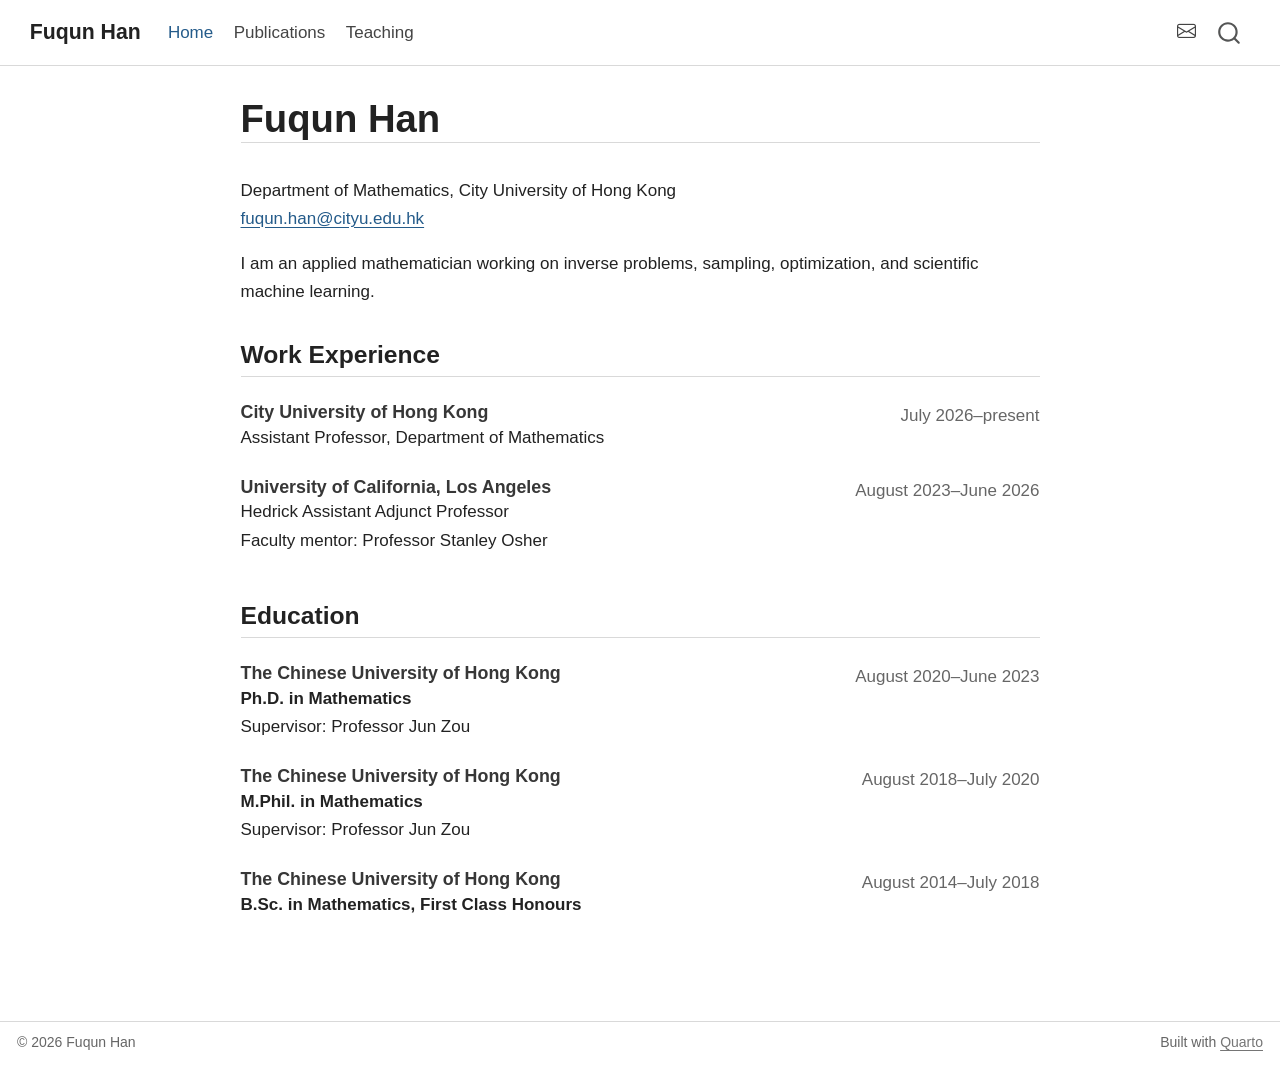
<file: index.html>
<!DOCTYPE html>
<html xmlns="http://www.w3.org/1999/xhtml" lang="en" xml:lang="en"><head>

<meta charset="utf-8">
<meta name="generator" content="quarto-1.10.18">

<meta name="viewport" content="width=device-width, initial-scale=1.0, user-scalable=yes">


<title>Fuqun Han</title>
<style>
/* Default styles provided by pandoc.
** See https://pandoc.org/MANUAL.html#variables-for-html for config info.
*/
span.smallcaps{font-variant: small-caps;}
div.columns{display: flex; gap: 1.5em;}
div.column{flex: auto;}
@media screen {
div.columns{gap: min(4vw, 1.5em);}
div.column{overflow-x: auto;}
}
div.hanging-indent{margin-left: 1.5em; text-indent: -1.5em;}
ul.task-list{list-style: none;}
ul.task-list li input[type="checkbox"] {
  width: 0.8em;
  margin: 0 0.8em 0.2em -1em; /* quarto-specific, see https://github.com/quarto-dev/quarto-cli/issues/4556 */ 
  vertical-align: middle;
}
</style>


<script src="site_libs/quarto-nav/quarto-nav.js"></script>
<script src="site_libs/quarto-nav/headroom.min.js"></script>
<script src="site_libs/clipboard/clipboard.min.js"></script>
<script src="site_libs/quarto-search/autocomplete.umd.js"></script>
<script src="site_libs/quarto-search/fuse.min.js"></script>
<script src="site_libs/quarto-search/quarto-search.js"></script>
<meta name="quarto:offset" content="./">
<script src="site_libs/quarto-html/quarto.js" type="module"></script>
<script src="site_libs/quarto-html/tabsets/tabsets.js" type="module"></script>
<script src="site_libs/quarto-html/popper.min.js"></script>
<script src="site_libs/quarto-html/tippy.umd.min.js"></script>
<script src="site_libs/quarto-html/anchor.min.js"></script>
<link href="site_libs/quarto-html/tippy.css" rel="stylesheet">
<link href="site_libs/quarto-html/quarto-syntax-highlighting-64a204ab8560d761af7679ceaba22944.css" rel="stylesheet" id="quarto-text-highlighting-styles">
<script src="site_libs/bootstrap/bootstrap.min.js"></script>
<link href="site_libs/bootstrap/bootstrap-icons.css" rel="stylesheet">
<link href="site_libs/bootstrap/bootstrap-445b8638c3d06994fee0907d791121c4.min.css" rel="stylesheet" append-hash="true" id="quarto-bootstrap" data-mode="light">
<script id="quarto-search-options" type="application/json">{
  "location": "navbar",
  "copy-button": false,
  "collapse-after": 3,
  "panel-placement": "end",
  "type": "overlay",
  "limit": 50,
  "keyboard-shortcut": [
    "f",
    "/",
    "s"
  ],
  "show-item-context": false,
  "language": {
    "search-no-results-text": "No results",
    "search-matching-documents-text": "matching documents",
    "search-copy-link-title": "Copy link to search",
    "search-hide-matches-text": "Hide additional matches",
    "search-more-match-text": "more match in this document",
    "search-more-matches-text": "more matches in this document",
    "search-clear-button-title": "Clear",
    "search-text-placeholder": "",
    "search-detached-cancel-button-title": "Cancel",
    "search-submit-button-title": "Submit",
    "search-label": "Search"
  }
}</script>


<link rel="stylesheet" href="styles.css">
</head>

<body class="nav-fixed fullcontent quarto-light">

<div id="quarto-search-results"></div>
  <header id="quarto-header" class="headroom fixed-top">
    <nav class="navbar navbar-expand-lg " data-bs-theme="dark">
      <div class="navbar-container container-fluid">
      <div class="navbar-brand-container mx-auto">
    <a class="navbar-brand" href="./index.html">
    <span class="navbar-title">Fuqun Han</span>
    </a>
  </div>
            <div id="quarto-search" class="" title="Search"></div>
          <button class="navbar-toggler" type="button" data-bs-toggle="collapse" data-bs-target="#navbarCollapse" aria-controls="navbarCollapse" role="menu" aria-expanded="false" aria-label="Toggle navigation" onclick="if (window.quartoToggleHeadroom) { window.quartoToggleHeadroom(); }">
  <span class="navbar-toggler-icon"></span>
</button>
          <div class="collapse navbar-collapse" id="navbarCollapse">
            <ul class="navbar-nav navbar-nav-scroll me-auto">
  <li class="nav-item">
    <a class="nav-link active" href="./index.html" aria-current="page"> 
<span class="menu-text">Home</span></a>
  </li>  
  <li class="nav-item">
    <a class="nav-link" href="./publications.html"> 
<span class="menu-text">Publications</span></a>
  </li>  
  <li class="nav-item">
    <a class="nav-link" href="./teaching.html"> 
<span class="menu-text">Teaching</span></a>
  </li>  
</ul>
            <ul class="navbar-nav navbar-nav-scroll ms-auto">
  <li class="nav-item compact">
    <a class="nav-link" href="mailto:fuqun.han@cityu.edu.hk"> <i class="bi bi-envelope" role="img" aria-label="Email Fuqun Han">
</i> 
<span class="menu-text"></span></a>
  </li>  
</ul>
          </div> <!-- /navcollapse -->
            <div class="quarto-navbar-tools">
</div>
      </div> <!-- /container-fluid -->
    </nav>
</header>
<!-- content -->
<div id="quarto-content" class="quarto-container page-columns page-rows-contents page-layout-article page-navbar">
<!-- sidebar -->
<!-- margin-sidebar -->
    
<!-- main -->
<main class="content" id="quarto-document-content">

<header id="title-block-header" class="quarto-title-block default">
<div class="quarto-title">
<h1 class="title">Fuqun Han</h1>
</div>



<div class="quarto-title-meta">

    
  
    
  </div>
  


</header>


<p>Department of Mathematics, City University of Hong Kong<br>
<a href="mailto:fuqun.han@cityu.edu.hk">fuqun.han@cityu.edu.hk</a></p>
<p>I am an applied mathematician working on inverse problems, sampling, optimization, and scientific machine learning.</p>
<section id="work-experience" class="level2">
<h2 class="anchored" data-anchor-id="work-experience">Work Experience</h2>
<div class="entry">
<section id="city-university-of-hong-kong" class="level3 entry-main">
<h3 class="anchored" data-anchor-id="city-university-of-hong-kong">City University of Hong Kong</h3>
<p>Assistant Professor, Department of Mathematics</p>
</section>
<div class="entry-date">
<p>July 2026–present</p>
</div>
</div>
<div class="entry">
<section id="university-of-california-los-angeles" class="level3 entry-main">
<h3 class="anchored" data-anchor-id="university-of-california-los-angeles">University of California, Los Angeles</h3>
<p>Hedrick Assistant Adjunct Professor<br>
Faculty mentor: Professor Stanley Osher</p>
</section>
<div class="entry-date">
<p>August 2023–June 2026</p>
</div>
</div>
</section>
<section id="education" class="level2">
<h2 class="anchored" data-anchor-id="education">Education</h2>
<div class="entry">
<section id="the-chinese-university-of-hong-kong" class="level3 entry-main">
<h3 class="anchored" data-anchor-id="the-chinese-university-of-hong-kong">The Chinese University of Hong Kong</h3>
<p><strong>Ph.D.&nbsp;in Mathematics</strong><br>
Supervisor: Professor Jun Zou</p>
</section>
<div class="entry-date">
<p>August 2020–June 2023</p>
</div>
</div>
<div class="entry">
<section id="the-chinese-university-of-hong-kong-1" class="level3 entry-main">
<h3 class="anchored" data-anchor-id="the-chinese-university-of-hong-kong-1">The Chinese University of Hong Kong</h3>
<p><strong>M.Phil. in Mathematics</strong><br>
Supervisor: Professor Jun Zou</p>
</section>
<div class="entry-date">
<p>August 2018–July 2020</p>
</div>
</div>
<div class="entry">
<section id="the-chinese-university-of-hong-kong-2" class="level3 entry-main">
<h3 class="anchored" data-anchor-id="the-chinese-university-of-hong-kong-2">The Chinese University of Hong Kong</h3>
<p><strong>B.Sc. in Mathematics, First Class Honours</strong></p>
</section>
<div class="entry-date">
<p>August 2014–July 2018</p>
</div>
</div>


</section>

</main> <!-- /main -->
<script id="quarto-html-after-body" type="application/javascript">
  window.document.addEventListener("DOMContentLoaded", function (event) {
    const icon = "";
    const anchorJS = new window.AnchorJS();
    anchorJS.options = {
      placement: 'right',
      icon: icon
    };
    anchorJS.add('.anchored');
    const isCodeAnnotation = (el) => {
      for (const clz of el.classList) {
        if (clz.startsWith('code-annotation-')) {                     
          return true;
        }
      }
      return false;
    }
    const onCopySuccess = function(e) {
      // button target
      const button = e.trigger;
      // don't keep focus
      button.blur();
      // flash "checked"
      button.classList.add('code-copy-button-checked');
      var currentTitle = button.getAttribute("title");
      button.setAttribute("title", "Copied!");
      let tooltip;
      if (window.bootstrap) {
        button.setAttribute("data-bs-toggle", "tooltip");
        button.setAttribute("data-bs-placement", "left");
        button.setAttribute("data-bs-title", "Copied!");
        tooltip = new bootstrap.Tooltip(button, 
          { trigger: "manual", 
            customClass: "code-copy-button-tooltip",
            offset: [0, -8]});
        tooltip.show();    
      }
      setTimeout(function() {
        if (tooltip) {
          tooltip.hide();
          button.removeAttribute("data-bs-title");
          button.removeAttribute("data-bs-toggle");
          button.removeAttribute("data-bs-placement");
        }
        button.setAttribute("title", currentTitle);
        button.classList.remove('code-copy-button-checked');
      }, 1000);
      // clear code selection
      e.clearSelection();
    }
    const getTextToCopy = function(trigger) {
      const outerScaffold = trigger.parentElement.cloneNode(true);
      const codeEl = outerScaffold.querySelector('code');
      for (const childEl of codeEl.children) {
        if (isCodeAnnotation(childEl)) {
          childEl.remove();
        }
      }
      return codeEl.innerText;
    }
    const clipboard = new window.ClipboardJS('.code-copy-button:not([data-in-quarto-modal])', {
      text: getTextToCopy
    });
    clipboard.on('success', onCopySuccess);
    if (window.document.getElementById('quarto-embedded-source-code-modal')) {
      const clipboardModal = new window.ClipboardJS('.code-copy-button[data-in-quarto-modal]', {
        text: getTextToCopy,
        container: window.document.getElementById('quarto-embedded-source-code-modal')
      });
      clipboardModal.on('success', onCopySuccess);
    }
      var localhostRegex = new RegExp(/^(?:http|https):\/\/localhost\:?[0-9]*\//);
      var mailtoRegex = new RegExp(/^mailto:/);
        var filterRegex = new RegExp("https:\/\/fq-han\.github\.io\/webpage\/");
      var isInternal = (href) => {
          return filterRegex.test(href) || localhostRegex.test(href) || mailtoRegex.test(href);
      }
      // Inspect non-navigation links and adorn them if external
     var links = window.document.querySelectorAll('a[href]:not(.nav-link):not(.navbar-brand):not(.toc-action):not(.sidebar-link):not(.sidebar-item-toggle):not(.pagination-link):not(.no-external):not([aria-hidden]):not(.dropdown-item):not(.quarto-navigation-tool):not(.about-link)');
      for (var i=0; i<links.length; i++) {
        const link = links[i];
        if (!isInternal(link.href)) {
          // undo the damage that might have been done by quarto-nav.js in the case of
          // links that we want to consider external
          if (link.dataset.originalHref !== undefined) {
            link.href = link.dataset.originalHref;
          }
        }
      }
    function tippyHover(el, contentFn, onTriggerFn, onUntriggerFn) {
      const config = {
        allowHTML: true,
        maxWidth: 500,
        delay: 100,
        arrow: false,
        appendTo: function(el) {
            return el.parentElement;
        },
        interactive: true,
        interactiveBorder: 10,
        theme: 'quarto',
        placement: 'bottom-start',
      };
      if (contentFn) {
        config.content = contentFn;
      }
      if (onTriggerFn) {
        config.onTrigger = onTriggerFn;
      }
      if (onUntriggerFn) {
        config.onUntrigger = onUntriggerFn;
      }
      window.tippy(el, config); 
    }
    const noterefs = window.document.querySelectorAll('a[role="doc-noteref"]');
    for (var i=0; i<noterefs.length; i++) {
      const ref = noterefs[i];
      tippyHover(ref, function() {
        // use id or data attribute instead here
        let href = ref.getAttribute('data-footnote-href') || ref.getAttribute('href');
        try { href = new URL(href).hash; } catch {}
        const id = href.replace(/^#\/?/, "");
        const note = window.document.getElementById(id);
        if (note) {
          return note.innerHTML;
        } else {
          return "";
        }
      });
    }
    const xrefs = window.document.querySelectorAll('a.quarto-xref');
    const processXRef = (id, note) => {
      // Strip column container classes
      const stripColumnClz = (el) => {
        el.classList.remove("page-full", "page-columns");
        if (el.children) {
          for (const child of el.children) {
            stripColumnClz(child);
          }
        }
      }
      stripColumnClz(note)
      if (id === null || id.startsWith('sec-')) {
        // Special case sections, only their first couple elements
        const container = document.createElement("div");
        if (note.children && note.children.length > 2) {
          container.appendChild(note.children[0].cloneNode(true));
          for (let i = 1; i < note.children.length; i++) {
            const child = note.children[i];
            if (child.tagName === "P" && child.innerText === "") {
              continue;
            } else {
              container.appendChild(child.cloneNode(true));
              break;
            }
          }
          if (window.Quarto?.typesetMath) {
            window.Quarto.typesetMath(container);
          }
          return container.innerHTML
        } else {
          if (window.Quarto?.typesetMath) {
            window.Quarto.typesetMath(note);
          }
          return note.innerHTML;
        }
      } else {
        // Remove any anchor links if they are present
        const anchorLink = note.querySelector('a.anchorjs-link');
        if (anchorLink) {
          anchorLink.remove();
        }
        if (window.Quarto?.typesetMath) {
          window.Quarto.typesetMath(note);
        }
        if (note.classList.contains("callout")) {
          return note.outerHTML;
        } else {
          return note.innerHTML;
        }
      }
    }
    for (var i=0; i<xrefs.length; i++) {
      const xref = xrefs[i];
      tippyHover(xref, undefined, function(instance) {
        instance.disable();
        let url = xref.getAttribute('href');
        let hash = undefined; 
        if (url.startsWith('#')) {
          hash = url;
        } else {
          try { hash = new URL(url).hash; } catch {}
        }
        if (hash) {
          const id = hash.replace(/^#\/?/, "");
          const note = window.document.getElementById(id);
          if (note !== null) {
            try {
              const html = processXRef(id, note.cloneNode(true));
              instance.setContent(html);
            } finally {
              instance.enable();
              instance.show();
            }
          } else {
            // See if we can fetch this
            fetch(url.split('#')[0])
            .then(res => res.text())
            .then(html => {
              const parser = new DOMParser();
              const htmlDoc = parser.parseFromString(html, "text/html");
              const note = htmlDoc.getElementById(id);
              if (note !== null) {
                const html = processXRef(id, note);
                instance.setContent(html);
              } 
            }).finally(() => {
              instance.enable();
              instance.show();
            });
          }
        } else {
          // See if we can fetch a full url (with no hash to target)
          // This is a special case and we should probably do some content thinning / targeting
          fetch(url)
          .then(res => res.text())
          .then(html => {
            const parser = new DOMParser();
            const htmlDoc = parser.parseFromString(html, "text/html");
            const note = htmlDoc.querySelector('main.content');
            if (note !== null) {
              // This should only happen for chapter cross references
              // (since there is no id in the URL)
              // remove the first header
              if (note.children.length > 0 && note.children[0].tagName === "HEADER") {
                note.children[0].remove();
              }
              const html = processXRef(null, note);
              instance.setContent(html);
            } 
          }).finally(() => {
            instance.enable();
            instance.show();
          });
        }
      }, function(instance) {
      });
    }
        let selectedAnnoteEl;
        const selectorForAnnotation = ( cell, annotation) => {
          let cellAttr = 'data-code-cell="' + cell + '"';
          let lineAttr = 'data-code-annotation="' +  annotation + '"';
          const selector = 'span[' + cellAttr + '][' + lineAttr + ']';
          return selector;
        }
        const selectCodeLines = (annoteEl) => {
          const doc = window.document;
          const targetCell = annoteEl.getAttribute("data-target-cell");
          const targetAnnotation = annoteEl.getAttribute("data-target-annotation");
          const annoteSpan = window.document.querySelector(selectorForAnnotation(targetCell, targetAnnotation));
          const lines = annoteSpan.getAttribute("data-code-lines").split(",");
          const lineIds = lines.map((line) => {
            return targetCell + "-" + line;
          })
          let top = null;
          let height = null;
          let parent = null;
          if (lineIds.length > 0) {
              //compute the position of the single el (top and bottom and make a div)
              const el = window.document.getElementById(lineIds[0]);
              top = el.offsetTop;
              height = el.offsetHeight;
              parent = el.parentElement.parentElement;
            if (lineIds.length > 1) {
              const lastEl = window.document.getElementById(lineIds[lineIds.length - 1]);
              const bottom = lastEl.offsetTop + lastEl.offsetHeight;
              height = bottom - top;
            }
            if (top !== null && height !== null && parent !== null) {
              // cook up a div (if necessary) and position it 
              let div = window.document.getElementById("code-annotation-line-highlight");
              if (div === null) {
                div = window.document.createElement("div");
                div.setAttribute("id", "code-annotation-line-highlight");
                div.style.position = 'absolute';
                parent.appendChild(div);
              }
              div.style.top = top - 2 + "px";
              div.style.height = height + 4 + "px";
              div.style.left = 0;
              let gutterDiv = window.document.getElementById("code-annotation-line-highlight-gutter");
              if (gutterDiv === null) {
                gutterDiv = window.document.createElement("div");
                gutterDiv.setAttribute("id", "code-annotation-line-highlight-gutter");
                gutterDiv.style.position = 'absolute';
                const codeCell = window.document.getElementById(targetCell);
                const gutter = codeCell.querySelector('.code-annotation-gutter');
                gutter.appendChild(gutterDiv);
              }
              gutterDiv.style.top = top - 2 + "px";
              gutterDiv.style.height = height + 4 + "px";
            }
            selectedAnnoteEl = annoteEl;
          }
        };
        const unselectCodeLines = () => {
          const elementsIds = ["code-annotation-line-highlight", "code-annotation-line-highlight-gutter"];
          elementsIds.forEach((elId) => {
            const div = window.document.getElementById(elId);
            if (div) {
              div.remove();
            }
          });
          selectedAnnoteEl = undefined;
        };
          // Handle positioning of the toggle
      window.addEventListener(
        "resize",
        throttle(() => {
          elRect = undefined;
          if (selectedAnnoteEl) {
            selectCodeLines(selectedAnnoteEl);
          }
        }, 10)
      );
      function throttle(fn, ms) {
      let throttle = false;
      let timer;
        return (...args) => {
          if(!throttle) { // first call gets through
              fn.apply(this, args);
              throttle = true;
          } else { // all the others get throttled
              if(timer) clearTimeout(timer); // cancel #2
              timer = setTimeout(() => {
                fn.apply(this, args);
                timer = throttle = false;
              }, ms);
          }
        };
      }
        // Attach click handler to the DT
        const annoteDls = window.document.querySelectorAll('dt[data-target-cell]');
        for (const annoteDlNode of annoteDls) {
          annoteDlNode.addEventListener('click', (event) => {
            const clickedEl = event.target;
            if (clickedEl !== selectedAnnoteEl) {
              unselectCodeLines();
              const activeEl = window.document.querySelector('dt[data-target-cell].code-annotation-active');
              if (activeEl) {
                activeEl.classList.remove('code-annotation-active');
              }
              selectCodeLines(clickedEl);
              clickedEl.classList.add('code-annotation-active');
            } else {
              // Unselect the line
              unselectCodeLines();
              clickedEl.classList.remove('code-annotation-active');
            }
          });
        }
    const findCites = (el) => {
      const parentEl = el.parentElement;
      if (parentEl) {
        const cites = parentEl.dataset.cites;
        if (cites) {
          return {
            el,
            cites: cites.split(' ')
          };
        } else {
          return findCites(el.parentElement)
        }
      } else {
        return undefined;
      }
    };
    var bibliorefs = window.document.querySelectorAll('a[role="doc-biblioref"]');
    for (var i=0; i<bibliorefs.length; i++) {
      const ref = bibliorefs[i];
      const citeInfo = findCites(ref);
      if (citeInfo) {
        tippyHover(citeInfo.el, function() {
          var popup = window.document.createElement('div');
          citeInfo.cites.forEach(function(cite) {
            var citeDiv = window.document.createElement('div');
            citeDiv.classList.add('hanging-indent');
            citeDiv.classList.add('csl-entry');
            var biblioDiv = window.document.getElementById('ref-' + cite);
            if (biblioDiv) {
              citeDiv.innerHTML = biblioDiv.innerHTML;
            }
            popup.appendChild(citeDiv);
          });
          return popup.innerHTML;
        });
      }
    }
  });
  </script>
</div> <!-- /content -->
<footer class="footer">
  <div class="nav-footer">
    <div class="nav-footer-left">
<p>© 2026 Fuqun Han</p>
</div>   
    <div class="nav-footer-center">
      &nbsp;
    </div>
    <div class="nav-footer-right">
<p>Built with <a href="https://quarto.org/">Quarto</a></p>
</div>
  </div>
</footer>




</body></html>
</file>
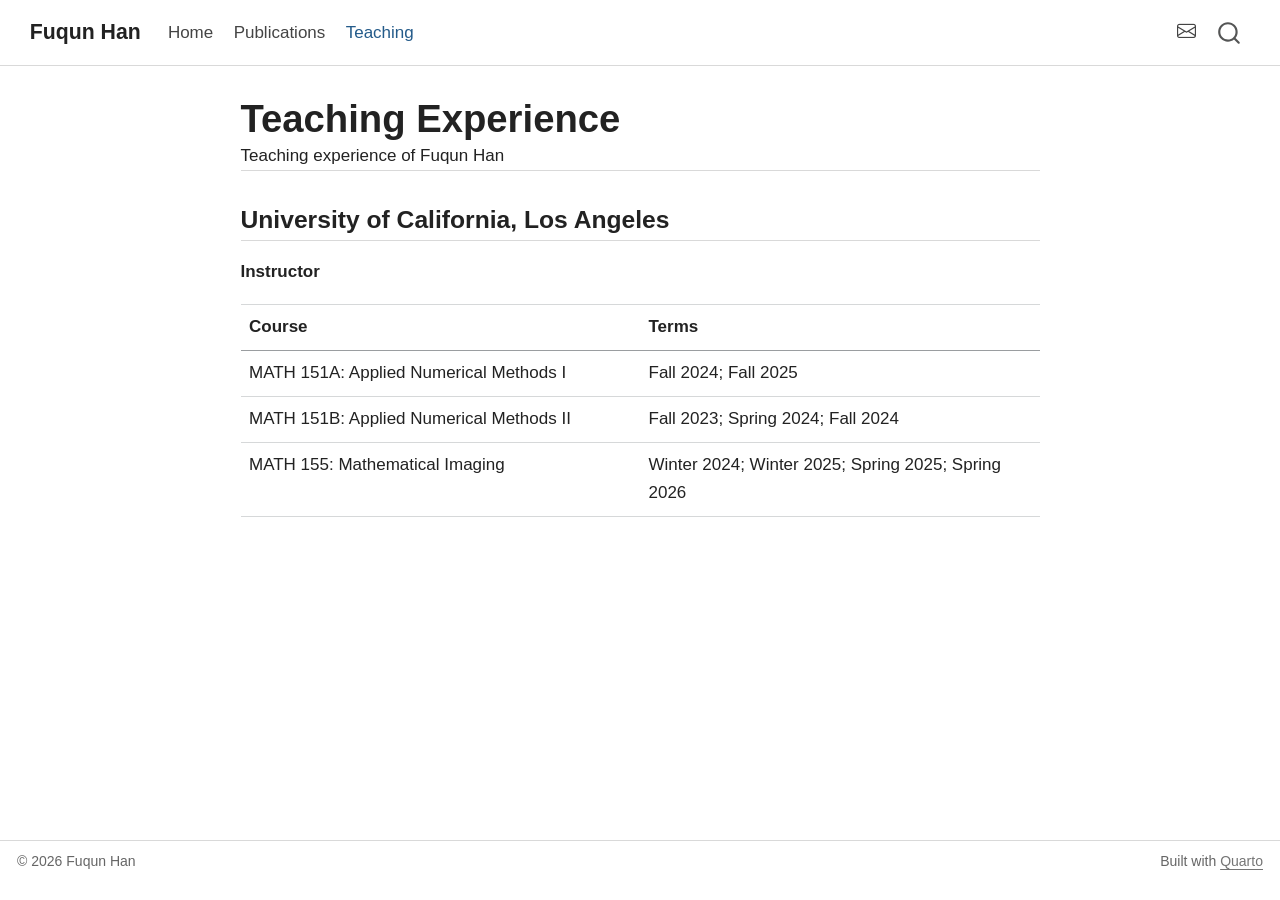
<file: teaching.html>
<!DOCTYPE html>
<html xmlns="http://www.w3.org/1999/xhtml" lang="en" xml:lang="en"><head>

<meta charset="utf-8">
<meta name="generator" content="quarto-1.10.18">

<meta name="viewport" content="width=device-width, initial-scale=1.0, user-scalable=yes">

<meta name="description" content="Teaching experience of Fuqun Han">

<title>Teaching Experience – Fuqun Han</title>
<style>
/* Default styles provided by pandoc.
** See https://pandoc.org/MANUAL.html#variables-for-html for config info.
*/
span.smallcaps{font-variant: small-caps;}
div.columns{display: flex; gap: 1.5em;}
div.column{flex: auto;}
@media screen {
div.columns{gap: min(4vw, 1.5em);}
div.column{overflow-x: auto;}
}
div.hanging-indent{margin-left: 1.5em; text-indent: -1.5em;}
ul.task-list{list-style: none;}
ul.task-list li input[type="checkbox"] {
  width: 0.8em;
  margin: 0 0.8em 0.2em -1em; /* quarto-specific, see https://github.com/quarto-dev/quarto-cli/issues/4556 */ 
  vertical-align: middle;
}
</style>


<script src="site_libs/quarto-nav/quarto-nav.js"></script>
<script src="site_libs/quarto-nav/headroom.min.js"></script>
<script src="site_libs/clipboard/clipboard.min.js"></script>
<script src="site_libs/quarto-search/autocomplete.umd.js"></script>
<script src="site_libs/quarto-search/fuse.min.js"></script>
<script src="site_libs/quarto-search/quarto-search.js"></script>
<meta name="quarto:offset" content="./">
<script src="site_libs/quarto-html/quarto.js" type="module"></script>
<script src="site_libs/quarto-html/tabsets/tabsets.js" type="module"></script>
<script src="site_libs/quarto-html/popper.min.js"></script>
<script src="site_libs/quarto-html/tippy.umd.min.js"></script>
<script src="site_libs/quarto-html/anchor.min.js"></script>
<link href="site_libs/quarto-html/tippy.css" rel="stylesheet">
<link href="site_libs/quarto-html/quarto-syntax-highlighting-64a204ab8560d761af7679ceaba22944.css" rel="stylesheet" id="quarto-text-highlighting-styles">
<script src="site_libs/bootstrap/bootstrap.min.js"></script>
<link href="site_libs/bootstrap/bootstrap-icons.css" rel="stylesheet">
<link href="site_libs/bootstrap/bootstrap-445b8638c3d06994fee0907d791121c4.min.css" rel="stylesheet" append-hash="true" id="quarto-bootstrap" data-mode="light">
<script id="quarto-search-options" type="application/json">{
  "location": "navbar",
  "copy-button": false,
  "collapse-after": 3,
  "panel-placement": "end",
  "type": "overlay",
  "limit": 50,
  "keyboard-shortcut": [
    "f",
    "/",
    "s"
  ],
  "show-item-context": false,
  "language": {
    "search-no-results-text": "No results",
    "search-matching-documents-text": "matching documents",
    "search-copy-link-title": "Copy link to search",
    "search-hide-matches-text": "Hide additional matches",
    "search-more-match-text": "more match in this document",
    "search-more-matches-text": "more matches in this document",
    "search-clear-button-title": "Clear",
    "search-text-placeholder": "",
    "search-detached-cancel-button-title": "Cancel",
    "search-submit-button-title": "Submit",
    "search-label": "Search"
  }
}</script>


<link rel="stylesheet" href="styles.css">
</head>

<body class="nav-fixed fullcontent quarto-light">

<div id="quarto-search-results"></div>
  <header id="quarto-header" class="headroom fixed-top">
    <nav class="navbar navbar-expand-lg " data-bs-theme="dark">
      <div class="navbar-container container-fluid">
      <div class="navbar-brand-container mx-auto">
    <a class="navbar-brand" href="./index.html">
    <span class="navbar-title">Fuqun Han</span>
    </a>
  </div>
            <div id="quarto-search" class="" title="Search"></div>
          <button class="navbar-toggler" type="button" data-bs-toggle="collapse" data-bs-target="#navbarCollapse" aria-controls="navbarCollapse" role="menu" aria-expanded="false" aria-label="Toggle navigation" onclick="if (window.quartoToggleHeadroom) { window.quartoToggleHeadroom(); }">
  <span class="navbar-toggler-icon"></span>
</button>
          <div class="collapse navbar-collapse" id="navbarCollapse">
            <ul class="navbar-nav navbar-nav-scroll me-auto">
  <li class="nav-item">
    <a class="nav-link" href="./index.html"> 
<span class="menu-text">Home</span></a>
  </li>  
  <li class="nav-item">
    <a class="nav-link" href="./publications.html"> 
<span class="menu-text">Publications</span></a>
  </li>  
  <li class="nav-item">
    <a class="nav-link active" href="./teaching.html" aria-current="page"> 
<span class="menu-text">Teaching</span></a>
  </li>  
</ul>
            <ul class="navbar-nav navbar-nav-scroll ms-auto">
  <li class="nav-item compact">
    <a class="nav-link" href="mailto:fuqun.han@cityu.edu.hk"> <i class="bi bi-envelope" role="img" aria-label="Email Fuqun Han">
</i> 
<span class="menu-text"></span></a>
  </li>  
</ul>
          </div> <!-- /navcollapse -->
            <div class="quarto-navbar-tools">
</div>
      </div> <!-- /container-fluid -->
    </nav>
</header>
<!-- content -->
<div id="quarto-content" class="quarto-container page-columns page-rows-contents page-layout-article page-navbar">
<!-- sidebar -->
<!-- margin-sidebar -->
    
<!-- main -->
<main class="content" id="quarto-document-content">

<header id="title-block-header" class="quarto-title-block default">
<div class="quarto-title">
<h1 class="title">Teaching Experience</h1>
</div>

<div>
  <div class="description">
    Teaching experience of Fuqun Han
  </div>
</div>


<div class="quarto-title-meta">

    
  
    
  </div>
  


</header>


<section id="university-of-california-los-angeles" class="level2">
<h2 class="anchored" data-anchor-id="university-of-california-los-angeles">University of California, Los Angeles</h2>
<p><strong>Instructor</strong></p>
<table class="caption-top table">
<colgroup>
<col style="width: 50%">
<col style="width: 50%">
</colgroup>
<thead>
<tr class="header">
<th>Course</th>
<th>Terms</th>
</tr>
</thead>
<tbody>
<tr class="odd">
<td>MATH 151A: Applied Numerical Methods I</td>
<td>Fall 2024; Fall 2025</td>
</tr>
<tr class="even">
<td>MATH 151B: Applied Numerical Methods II</td>
<td>Fall 2023; Spring 2024; Fall 2024</td>
</tr>
<tr class="odd">
<td>MATH 155: Mathematical Imaging</td>
<td>Winter 2024; Winter 2025; Spring 2025; Spring 2026</td>
</tr>
</tbody>
</table>


</section>

</main> <!-- /main -->
<script id="quarto-html-after-body" type="application/javascript">
  window.document.addEventListener("DOMContentLoaded", function (event) {
    const icon = "";
    const anchorJS = new window.AnchorJS();
    anchorJS.options = {
      placement: 'right',
      icon: icon
    };
    anchorJS.add('.anchored');
    const isCodeAnnotation = (el) => {
      for (const clz of el.classList) {
        if (clz.startsWith('code-annotation-')) {                     
          return true;
        }
      }
      return false;
    }
    const onCopySuccess = function(e) {
      // button target
      const button = e.trigger;
      // don't keep focus
      button.blur();
      // flash "checked"
      button.classList.add('code-copy-button-checked');
      var currentTitle = button.getAttribute("title");
      button.setAttribute("title", "Copied!");
      let tooltip;
      if (window.bootstrap) {
        button.setAttribute("data-bs-toggle", "tooltip");
        button.setAttribute("data-bs-placement", "left");
        button.setAttribute("data-bs-title", "Copied!");
        tooltip = new bootstrap.Tooltip(button, 
          { trigger: "manual", 
            customClass: "code-copy-button-tooltip",
            offset: [0, -8]});
        tooltip.show();    
      }
      setTimeout(function() {
        if (tooltip) {
          tooltip.hide();
          button.removeAttribute("data-bs-title");
          button.removeAttribute("data-bs-toggle");
          button.removeAttribute("data-bs-placement");
        }
        button.setAttribute("title", currentTitle);
        button.classList.remove('code-copy-button-checked');
      }, 1000);
      // clear code selection
      e.clearSelection();
    }
    const getTextToCopy = function(trigger) {
      const outerScaffold = trigger.parentElement.cloneNode(true);
      const codeEl = outerScaffold.querySelector('code');
      for (const childEl of codeEl.children) {
        if (isCodeAnnotation(childEl)) {
          childEl.remove();
        }
      }
      return codeEl.innerText;
    }
    const clipboard = new window.ClipboardJS('.code-copy-button:not([data-in-quarto-modal])', {
      text: getTextToCopy
    });
    clipboard.on('success', onCopySuccess);
    if (window.document.getElementById('quarto-embedded-source-code-modal')) {
      const clipboardModal = new window.ClipboardJS('.code-copy-button[data-in-quarto-modal]', {
        text: getTextToCopy,
        container: window.document.getElementById('quarto-embedded-source-code-modal')
      });
      clipboardModal.on('success', onCopySuccess);
    }
      var localhostRegex = new RegExp(/^(?:http|https):\/\/localhost\:?[0-9]*\//);
      var mailtoRegex = new RegExp(/^mailto:/);
        var filterRegex = new RegExp("https:\/\/fq-han\.github\.io\/webpage\/");
      var isInternal = (href) => {
          return filterRegex.test(href) || localhostRegex.test(href) || mailtoRegex.test(href);
      }
      // Inspect non-navigation links and adorn them if external
     var links = window.document.querySelectorAll('a[href]:not(.nav-link):not(.navbar-brand):not(.toc-action):not(.sidebar-link):not(.sidebar-item-toggle):not(.pagination-link):not(.no-external):not([aria-hidden]):not(.dropdown-item):not(.quarto-navigation-tool):not(.about-link)');
      for (var i=0; i<links.length; i++) {
        const link = links[i];
        if (!isInternal(link.href)) {
          // undo the damage that might have been done by quarto-nav.js in the case of
          // links that we want to consider external
          if (link.dataset.originalHref !== undefined) {
            link.href = link.dataset.originalHref;
          }
        }
      }
    function tippyHover(el, contentFn, onTriggerFn, onUntriggerFn) {
      const config = {
        allowHTML: true,
        maxWidth: 500,
        delay: 100,
        arrow: false,
        appendTo: function(el) {
            return el.parentElement;
        },
        interactive: true,
        interactiveBorder: 10,
        theme: 'quarto',
        placement: 'bottom-start',
      };
      if (contentFn) {
        config.content = contentFn;
      }
      if (onTriggerFn) {
        config.onTrigger = onTriggerFn;
      }
      if (onUntriggerFn) {
        config.onUntrigger = onUntriggerFn;
      }
      window.tippy(el, config); 
    }
    const noterefs = window.document.querySelectorAll('a[role="doc-noteref"]');
    for (var i=0; i<noterefs.length; i++) {
      const ref = noterefs[i];
      tippyHover(ref, function() {
        // use id or data attribute instead here
        let href = ref.getAttribute('data-footnote-href') || ref.getAttribute('href');
        try { href = new URL(href).hash; } catch {}
        const id = href.replace(/^#\/?/, "");
        const note = window.document.getElementById(id);
        if (note) {
          return note.innerHTML;
        } else {
          return "";
        }
      });
    }
    const xrefs = window.document.querySelectorAll('a.quarto-xref');
    const processXRef = (id, note) => {
      // Strip column container classes
      const stripColumnClz = (el) => {
        el.classList.remove("page-full", "page-columns");
        if (el.children) {
          for (const child of el.children) {
            stripColumnClz(child);
          }
        }
      }
      stripColumnClz(note)
      if (id === null || id.startsWith('sec-')) {
        // Special case sections, only their first couple elements
        const container = document.createElement("div");
        if (note.children && note.children.length > 2) {
          container.appendChild(note.children[0].cloneNode(true));
          for (let i = 1; i < note.children.length; i++) {
            const child = note.children[i];
            if (child.tagName === "P" && child.innerText === "") {
              continue;
            } else {
              container.appendChild(child.cloneNode(true));
              break;
            }
          }
          if (window.Quarto?.typesetMath) {
            window.Quarto.typesetMath(container);
          }
          return container.innerHTML
        } else {
          if (window.Quarto?.typesetMath) {
            window.Quarto.typesetMath(note);
          }
          return note.innerHTML;
        }
      } else {
        // Remove any anchor links if they are present
        const anchorLink = note.querySelector('a.anchorjs-link');
        if (anchorLink) {
          anchorLink.remove();
        }
        if (window.Quarto?.typesetMath) {
          window.Quarto.typesetMath(note);
        }
        if (note.classList.contains("callout")) {
          return note.outerHTML;
        } else {
          return note.innerHTML;
        }
      }
    }
    for (var i=0; i<xrefs.length; i++) {
      const xref = xrefs[i];
      tippyHover(xref, undefined, function(instance) {
        instance.disable();
        let url = xref.getAttribute('href');
        let hash = undefined; 
        if (url.startsWith('#')) {
          hash = url;
        } else {
          try { hash = new URL(url).hash; } catch {}
        }
        if (hash) {
          const id = hash.replace(/^#\/?/, "");
          const note = window.document.getElementById(id);
          if (note !== null) {
            try {
              const html = processXRef(id, note.cloneNode(true));
              instance.setContent(html);
            } finally {
              instance.enable();
              instance.show();
            }
          } else {
            // See if we can fetch this
            fetch(url.split('#')[0])
            .then(res => res.text())
            .then(html => {
              const parser = new DOMParser();
              const htmlDoc = parser.parseFromString(html, "text/html");
              const note = htmlDoc.getElementById(id);
              if (note !== null) {
                const html = processXRef(id, note);
                instance.setContent(html);
              } 
            }).finally(() => {
              instance.enable();
              instance.show();
            });
          }
        } else {
          // See if we can fetch a full url (with no hash to target)
          // This is a special case and we should probably do some content thinning / targeting
          fetch(url)
          .then(res => res.text())
          .then(html => {
            const parser = new DOMParser();
            const htmlDoc = parser.parseFromString(html, "text/html");
            const note = htmlDoc.querySelector('main.content');
            if (note !== null) {
              // This should only happen for chapter cross references
              // (since there is no id in the URL)
              // remove the first header
              if (note.children.length > 0 && note.children[0].tagName === "HEADER") {
                note.children[0].remove();
              }
              const html = processXRef(null, note);
              instance.setContent(html);
            } 
          }).finally(() => {
            instance.enable();
            instance.show();
          });
        }
      }, function(instance) {
      });
    }
        let selectedAnnoteEl;
        const selectorForAnnotation = ( cell, annotation) => {
          let cellAttr = 'data-code-cell="' + cell + '"';
          let lineAttr = 'data-code-annotation="' +  annotation + '"';
          const selector = 'span[' + cellAttr + '][' + lineAttr + ']';
          return selector;
        }
        const selectCodeLines = (annoteEl) => {
          const doc = window.document;
          const targetCell = annoteEl.getAttribute("data-target-cell");
          const targetAnnotation = annoteEl.getAttribute("data-target-annotation");
          const annoteSpan = window.document.querySelector(selectorForAnnotation(targetCell, targetAnnotation));
          const lines = annoteSpan.getAttribute("data-code-lines").split(",");
          const lineIds = lines.map((line) => {
            return targetCell + "-" + line;
          })
          let top = null;
          let height = null;
          let parent = null;
          if (lineIds.length > 0) {
              //compute the position of the single el (top and bottom and make a div)
              const el = window.document.getElementById(lineIds[0]);
              top = el.offsetTop;
              height = el.offsetHeight;
              parent = el.parentElement.parentElement;
            if (lineIds.length > 1) {
              const lastEl = window.document.getElementById(lineIds[lineIds.length - 1]);
              const bottom = lastEl.offsetTop + lastEl.offsetHeight;
              height = bottom - top;
            }
            if (top !== null && height !== null && parent !== null) {
              // cook up a div (if necessary) and position it 
              let div = window.document.getElementById("code-annotation-line-highlight");
              if (div === null) {
                div = window.document.createElement("div");
                div.setAttribute("id", "code-annotation-line-highlight");
                div.style.position = 'absolute';
                parent.appendChild(div);
              }
              div.style.top = top - 2 + "px";
              div.style.height = height + 4 + "px";
              div.style.left = 0;
              let gutterDiv = window.document.getElementById("code-annotation-line-highlight-gutter");
              if (gutterDiv === null) {
                gutterDiv = window.document.createElement("div");
                gutterDiv.setAttribute("id", "code-annotation-line-highlight-gutter");
                gutterDiv.style.position = 'absolute';
                const codeCell = window.document.getElementById(targetCell);
                const gutter = codeCell.querySelector('.code-annotation-gutter');
                gutter.appendChild(gutterDiv);
              }
              gutterDiv.style.top = top - 2 + "px";
              gutterDiv.style.height = height + 4 + "px";
            }
            selectedAnnoteEl = annoteEl;
          }
        };
        const unselectCodeLines = () => {
          const elementsIds = ["code-annotation-line-highlight", "code-annotation-line-highlight-gutter"];
          elementsIds.forEach((elId) => {
            const div = window.document.getElementById(elId);
            if (div) {
              div.remove();
            }
          });
          selectedAnnoteEl = undefined;
        };
          // Handle positioning of the toggle
      window.addEventListener(
        "resize",
        throttle(() => {
          elRect = undefined;
          if (selectedAnnoteEl) {
            selectCodeLines(selectedAnnoteEl);
          }
        }, 10)
      );
      function throttle(fn, ms) {
      let throttle = false;
      let timer;
        return (...args) => {
          if(!throttle) { // first call gets through
              fn.apply(this, args);
              throttle = true;
          } else { // all the others get throttled
              if(timer) clearTimeout(timer); // cancel #2
              timer = setTimeout(() => {
                fn.apply(this, args);
                timer = throttle = false;
              }, ms);
          }
        };
      }
        // Attach click handler to the DT
        const annoteDls = window.document.querySelectorAll('dt[data-target-cell]');
        for (const annoteDlNode of annoteDls) {
          annoteDlNode.addEventListener('click', (event) => {
            const clickedEl = event.target;
            if (clickedEl !== selectedAnnoteEl) {
              unselectCodeLines();
              const activeEl = window.document.querySelector('dt[data-target-cell].code-annotation-active');
              if (activeEl) {
                activeEl.classList.remove('code-annotation-active');
              }
              selectCodeLines(clickedEl);
              clickedEl.classList.add('code-annotation-active');
            } else {
              // Unselect the line
              unselectCodeLines();
              clickedEl.classList.remove('code-annotation-active');
            }
          });
        }
    const findCites = (el) => {
      const parentEl = el.parentElement;
      if (parentEl) {
        const cites = parentEl.dataset.cites;
        if (cites) {
          return {
            el,
            cites: cites.split(' ')
          };
        } else {
          return findCites(el.parentElement)
        }
      } else {
        return undefined;
      }
    };
    var bibliorefs = window.document.querySelectorAll('a[role="doc-biblioref"]');
    for (var i=0; i<bibliorefs.length; i++) {
      const ref = bibliorefs[i];
      const citeInfo = findCites(ref);
      if (citeInfo) {
        tippyHover(citeInfo.el, function() {
          var popup = window.document.createElement('div');
          citeInfo.cites.forEach(function(cite) {
            var citeDiv = window.document.createElement('div');
            citeDiv.classList.add('hanging-indent');
            citeDiv.classList.add('csl-entry');
            var biblioDiv = window.document.getElementById('ref-' + cite);
            if (biblioDiv) {
              citeDiv.innerHTML = biblioDiv.innerHTML;
            }
            popup.appendChild(citeDiv);
          });
          return popup.innerHTML;
        });
      }
    }
  });
  </script>
</div> <!-- /content -->
<footer class="footer">
  <div class="nav-footer">
    <div class="nav-footer-left">
<p>© 2026 Fuqun Han</p>
</div>   
    <div class="nav-footer-center">
      &nbsp;
    </div>
    <div class="nav-footer-right">
<p>Built with <a href="https://quarto.org/">Quarto</a></p>
</div>
  </div>
</footer>




</body></html>
</file>
<file: site_libs/quarto-html/tippy.css>
.tippy-box[data-animation=fade][data-state=hidden]{opacity:0}[data-tippy-root]{max-width:calc(100vw - 10px)}.tippy-box{position:relative;background-color:#333;color:#fff;border-radius:4px;font-size:14px;line-height:1.4;white-space:normal;outline:0;transition-property:transform,visibility,opacity}.tippy-box[data-placement^=top]>.tippy-arrow{bottom:0}.tippy-box[data-placement^=top]>.tippy-arrow:before{bottom:-7px;left:0;border-width:8px 8px 0;border-top-color:initial;transform-origin:center top}.tippy-box[data-placement^=bottom]>.tippy-arrow{top:0}.tippy-box[data-placement^=bottom]>.tippy-arrow:before{top:-7px;left:0;border-width:0 8px 8px;border-bottom-color:initial;transform-origin:center bottom}.tippy-box[data-placement^=left]>.tippy-arrow{right:0}.tippy-box[data-placement^=left]>.tippy-arrow:before{border-width:8px 0 8px 8px;border-left-color:initial;right:-7px;transform-origin:center left}.tippy-box[data-placement^=right]>.tippy-arrow{left:0}.tippy-box[data-placement^=right]>.tippy-arrow:before{left:-7px;border-width:8px 8px 8px 0;border-right-color:initial;transform-origin:center right}.tippy-box[data-inertia][data-state=visible]{transition-timing-function:cubic-bezier(.54,1.5,.38,1.11)}.tippy-arrow{width:16px;height:16px;color:#333}.tippy-arrow:before{content:"";position:absolute;border-color:transparent;border-style:solid}.tippy-content{position:relative;padding:5px 9px;z-index:1}
</file>
<file: site_libs/quarto-html/quarto-syntax-highlighting-64a204ab8560d761af7679ceaba22944.css>
/* quarto syntax highlight colors */
:root {
  --quarto-hl-ot-color: #003B4F;
  --quarto-hl-at-color: #657422;
  --quarto-hl-ss-color: #20794D;
  --quarto-hl-an-color: #5E5E5E;
  --quarto-hl-fu-color: #4758AB;
  --quarto-hl-st-color: #20794D;
  --quarto-hl-cf-color: #003B4F;
  --quarto-hl-op-color: #5E5E5E;
  --quarto-hl-er-color: #AD0000;
  --quarto-hl-bn-color: #AD0000;
  --quarto-hl-al-color: #AD0000;
  --quarto-hl-va-color: #111111;
  --quarto-hl-bu-color: inherit;
  --quarto-hl-ex-color: inherit;
  --quarto-hl-pp-color: #AD0000;
  --quarto-hl-in-color: #5E5E5E;
  --quarto-hl-vs-color: #20794D;
  --quarto-hl-wa-color: #5E5E5E;
  --quarto-hl-do-color: #5E5E5E;
  --quarto-hl-im-color: #00769E;
  --quarto-hl-ch-color: #20794D;
  --quarto-hl-dt-color: #AD0000;
  --quarto-hl-fl-color: #AD0000;
  --quarto-hl-co-color: #5E5E5E;
  --quarto-hl-cv-color: #5E5E5E;
  --quarto-hl-cn-color: #8f5902;
  --quarto-hl-sc-color: #5E5E5E;
  --quarto-hl-dv-color: #AD0000;
  --quarto-hl-kw-color: #003B4F;
}

/* other quarto variables */
:root {
  --quarto-font-monospace: SFMono-Regular, Menlo, Monaco, Consolas, "Liberation Mono", "Courier New", monospace;
}

/* syntax highlight based on Pandoc's rules */
pre > code.sourceCode > span {
  color: #003B4F;
}

code.sourceCode > span {
  color: #003B4F;
}

div.sourceCode,
div.sourceCode pre.sourceCode {
  color: #003B4F;
}

/* Normal */
code span {
  color: #003B4F;
}

/* Alert */
code span.al {
  color: #AD0000;
  font-style: inherit;
}

/* Annotation */
code span.an {
  color: #5E5E5E;
  font-style: inherit;
}

/* Attribute */
code span.at {
  color: #657422;
  font-style: inherit;
}

/* BaseN */
code span.bn {
  color: #AD0000;
  font-style: inherit;
}

/* BuiltIn */
code span.bu {
  font-style: inherit;
}

/* ControlFlow */
code span.cf {
  color: #003B4F;
  font-weight: bold;
  font-style: inherit;
}

/* Char */
code span.ch {
  color: #20794D;
  font-style: inherit;
}

/* Constant */
code span.cn {
  color: #8f5902;
  font-style: inherit;
}

/* Comment */
code span.co {
  color: #5E5E5E;
  font-style: inherit;
}

/* CommentVar */
code span.cv {
  color: #5E5E5E;
  font-style: italic;
}

/* Documentation */
code span.do {
  color: #5E5E5E;
  font-style: italic;
}

/* DataType */
code span.dt {
  color: #AD0000;
  font-style: inherit;
}

/* DecVal */
code span.dv {
  color: #AD0000;
  font-style: inherit;
}

/* Error */
code span.er {
  color: #AD0000;
  font-style: inherit;
}

/* Extension */
code span.ex {
  font-style: inherit;
}

/* Float */
code span.fl {
  color: #AD0000;
  font-style: inherit;
}

/* Function */
code span.fu {
  color: #4758AB;
  font-style: inherit;
}

/* Import */
code span.im {
  color: #00769E;
  font-style: inherit;
}

/* Information */
code span.in {
  color: #5E5E5E;
  font-style: inherit;
}

/* Keyword */
code span.kw {
  color: #003B4F;
  font-weight: bold;
  font-style: inherit;
}

/* Operator */
code span.op {
  color: #5E5E5E;
  font-style: inherit;
}

/* Other */
code span.ot {
  color: #003B4F;
  font-style: inherit;
}

/* Preprocessor */
code span.pp {
  color: #AD0000;
  font-style: inherit;
}

/* SpecialChar */
code span.sc {
  color: #5E5E5E;
  font-style: inherit;
}

/* SpecialString */
code span.ss {
  color: #20794D;
  font-style: inherit;
}

/* String */
code span.st {
  color: #20794D;
  font-style: inherit;
}

/* Variable */
code span.va {
  color: #111111;
  font-style: inherit;
}

/* VerbatimString */
code span.vs {
  color: #20794D;
  font-style: inherit;
}

/* Warning */
code span.wa {
  color: #5E5E5E;
  font-style: italic;
}

.prevent-inlining {
  content: "</";
}

/*# sourceMappingURL=9d8d5bb603a83b8298b89080a598c93b.css.map */
</file>
<file: styles.css>
:root {
  --text: #222;
  --muted: #666;
  --link: #245b8a;
  --rule: #d9d9d9;
}

body {
  background: #fff;
  color: var(--text);
  font-family: -apple-system, BlinkMacSystemFont, "Segoe UI", Arial, sans-serif;
  font-size: 1rem;
  line-height: 1.65;
}

.navbar {
  border-bottom: 1px solid var(--rule);
  background: #fff;
}

.navbar-title {
  color: var(--text) !important;
  font-weight: 600;
}

.navbar-nav .nav-link {
  color: #444 !important;
}

.navbar-nav .nav-link.active,
.navbar-nav .nav-link:hover {
  color: var(--link) !important;
}

#quarto-content main.content {
  max-width: 850px;
}

#title-block-header {
  margin-bottom: 2rem;
  border-bottom: 1px solid var(--rule);
}

h1 {
  font-size: 2.25rem;
  font-weight: 650;
}

h2 {
  margin-top: 2.75rem;
  padding-bottom: 0.35rem;
  border-bottom: 1px solid var(--rule);
  font-size: 1.45rem;
  font-weight: 600;
}

h3 {
  margin: 0;
  font-size: 1.05rem;
  font-weight: 600;
}

a {
  color: var(--link);
}

.entry {
  display: grid;
  grid-template-columns: minmax(0, 1fr) auto;
  gap: 1.5rem;
  margin: 1.5rem 0;
}

.entry-main p,
.entry-date p {
  margin-bottom: 0;
}

.entry-date {
  color: var(--muted);
  white-space: nowrap;
}

ol li {
  margin-bottom: 0.8rem;
  padding-left: 0.25rem;
}

.table {
  margin-top: 1.25rem;
}

.nav-footer {
  border-top: 1px solid var(--rule);
  background: #fff;
  color: var(--muted);
}

@media (max-width: 650px) {
  .entry {
    grid-template-columns: 1fr;
    gap: 0.2rem;
  }

  .entry-date {
    white-space: normal;
  }
}
</file>
